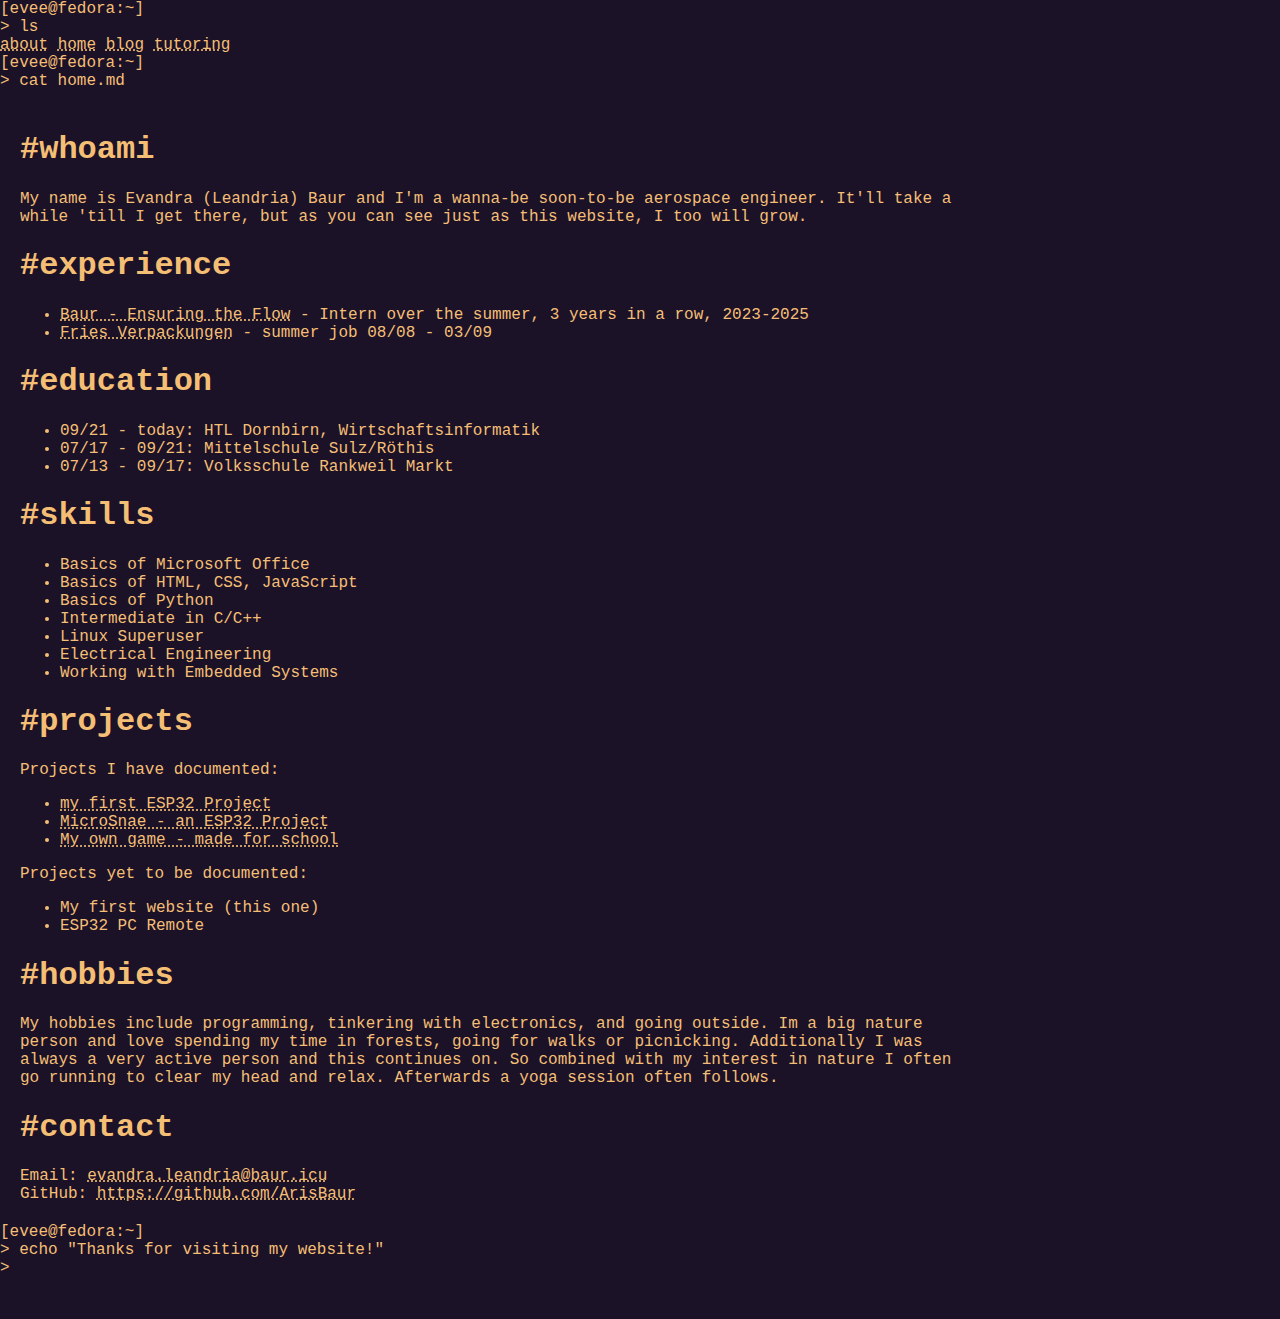
<file: index.html>
<!DOCTYPE html>
<html lang="en">

<head>
    <meta charset="UTF-8" />
    <meta name="viewport" content="width=device-width, initial-scale=1.0" />
    <title>baur.icu</title>
    <link rel="stylesheet" href="style.css" />
    <link rel="icon" href="static/favicon.ico" type="image/x-icon" />
</head>

<body>
    <header>
        <div class="prompt">
            <p>[evee@fedora:~]</p>
            <p><span class="pink">></span> ls</p>
        </div>
        <div id="files-overview">
            <a href="about.html">about</a>
            <a href="index.html">home</a>
            <a href="blog.html">blog</a>
            <a href="tutoring.html">tutoring</a>
        </div>
        <div class="prompt">
            <p>[evee@fedora:~]</p>
            <p><span class="pink">></span> cat home.md</p>
        </div>
    </header>

    <main>
        <h1>#whoami</h1>
        <p>
            My name is Evandra (Leandria) Baur and I'm a wanna-be soon-to-be
            aerospace engineer. It'll take a while 'till I get there, but as you
            can see just as this website, I too will grow.
        </p>

        <h1>#experience</h1>
        <ul>
            <li>
                <a href="https://www.baur.eu/en/home">Baur - Ensuring the Flow</a>
                - Intern over the summer, 3 years in a row, 2023-2025
            </li>
            <li>
                <a href="https://www.oeamtc.at/">Fries Verpackungen</a> - summer job 08/08 - 03/09
            </li>
        </ul>

        <h1>#education</h1>
        <ul>
            <li>09/21 - today: HTL Dornbirn, Wirtschaftsinformatik</li>
            <li>07/17 - 09/21: Mittelschule Sulz/Röthis</li>
            <li>07/13 - 09/17: Volksschule Rankweil Markt</li>
        </ul>


        <h1>#skills</h1>
        <ul>
            <li>Basics of Microsoft Office</li>
            <li>Basics of HTML, CSS, JavaScript</li>
            <li>Basics of Python</li>
            <li>Intermediate in C/C++</li>
            <li>Linux Superuser</li>
            <li>Electrical Engineering</li>
            <li>Working with Embedded Systems</li>
        </ul>

        <h1>#projects</h1>

        <p>Projects I have documented:</p>
        <ul>
            <li>
                <a href="https://youtu.be/zfVP24YL4eg?si=vnlVXwroCNGbEtuS">my first ESP32 Project</a>
            </li>
            <li>
                <a href="https://youtu.be/s1iLg3M2R88?si=S8r-aZ5fKmFtEOnv">MicroSnae - an ESP32 Project</a>
            </li>
            <li>
                <a href="https://github.com/ArisBaur/the-ol-switcheroo">My own game - made for school</a>
            </li>
        </ul>
        <p>Projects yet to be documented:</p>
        <ul>
            <li>My first website (this one)</li>
            <li>ESP32 PC Remote</li>
        </ul>

        <h1>#hobbies</h1>
        <p>
            My hobbies include programming, tinkering with electronics, and going outside.
            Im a big nature person and love spending my time in forests, going for walks or picnicking.
            Additionally I was always a very active person and this continues on.
            So combined with my interest in nature I often go running to clear my head and relax.
            Afterwards a yoga session often follows.
        </p>

        <h1>#contact</h1>
        <p>Email: <a href="mailto:leandro.baur@student.htldornbirn.at">evandra.leandria@baur.icu</a></p>
        <p>GitHub: <a href="https://github.com/ArisBaur">https://github.com/ArisBaur</a></p>

    </main>



    <footer>
        <div class="prompt">
            <p>[evee@fedora:~]</p>
            <p><span class="pink">></span> echo "Thanks for visiting my website!"</p>
            <p class="place-cursor"><span class="pink">></span></p>
        </div>
    </footer>

</body>

</html>
</file>
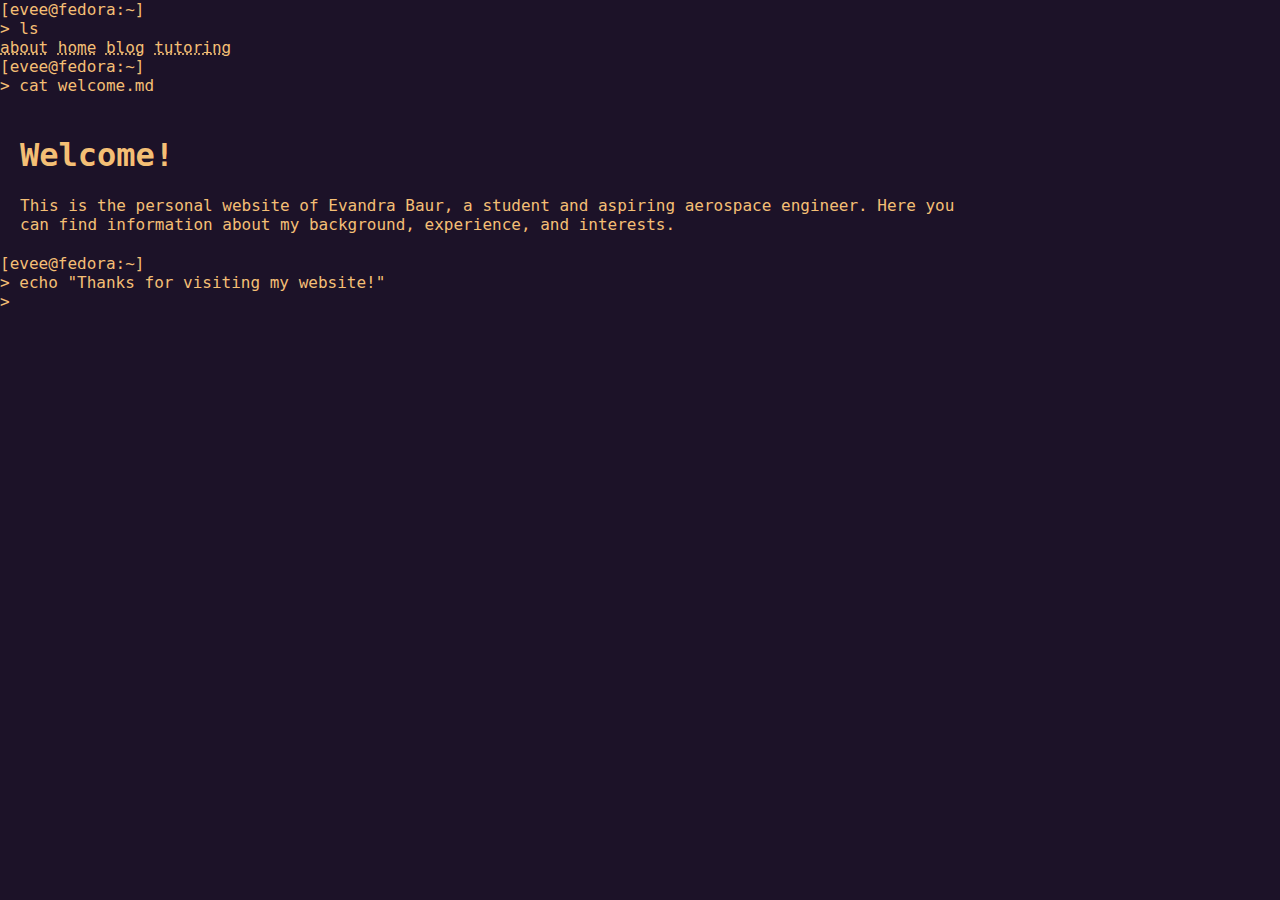
<file: about.html>
<!DOCTYPE html>
<html lang="en">

<head>
    <meta charset="UTF-8" />
    <meta name="viewport" content="width=device-width, initial-scale=1.0" />
    <title>baur.icu</title>
    <link rel="stylesheet" href="style.css" />
    <link rel="icon" href="static/favicon.ico" type="image/x-icon" />
</head>


<body>
    <header>
        <div class="prompt">
            <p>[evee@fedora:~]</p>
            <p><span class="pink">></span> ls</p>
        </div>
        <div id="files-overview">
            <a href="about.html">about</a>
            <a href="index.html">home</a>
            <a href="blog.html">blog</a>
            <a href="tutoring.html">tutoring</a>
        </div>
        <div class="prompt">
            <p>[evee@fedora:~]</p>
            <p><span class="pink">></span> cat welcome.md</p>
        </div>
    </header>

    <main>
        <h1>Welcome!</h1>
        <p>
            This is the personal website of Evandra Baur, a student and aspiring aerospace engineer.
            Here you can find information about my background, experience, and interests.
    </main>

    <footer>
        <div class="prompt">
            <p>[evee@fedora:~]</p>
            <p><span class="pink">></span> echo "Thanks for visiting my website!"</p>
            <p class="place-cursor"><span class="pink">></span></p>
        </div>
    </footer>
</body>
</file>
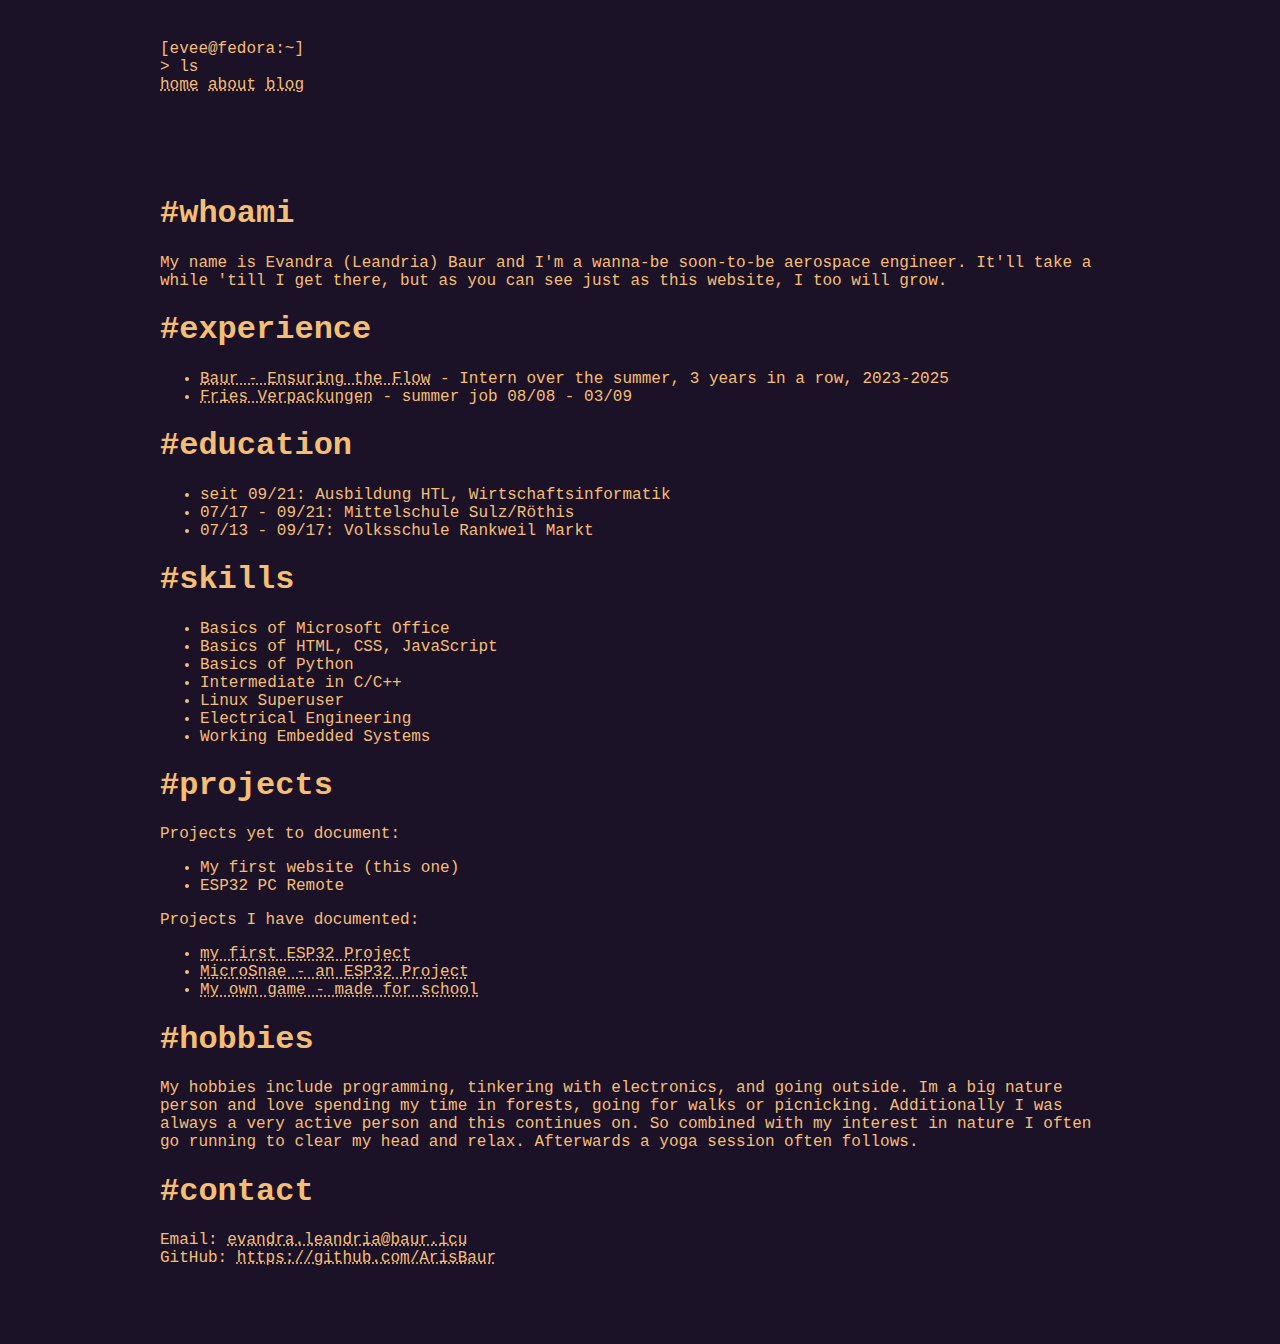
<file: about_me.html>
<!DOCTYPE html>
<html lang="en">

<head>
  <meta charset="UTF-8" />
  <meta name="viewport" content="width=device-width, initial-scale=1.0" />
  <title>baur.icu</title>
  <link rel="stylesheet" href="style.css" />
  <link rel="icon" href="static/favicon.ico" type="image/x-icon" />
</head>

<body>
  <header class="layout-container">
    <p class="prompt">[evee@fedora:~]</p>
    <p class="prompt">> ls</p>
    <div id="directories-overview">
      <a href="/">home</a>
      <a href="/about">about</a>
      <a href="/blog">blog</a>
    </div>
  </header>

  <main class="layout-container">
    <div id="whoami">
      <h1>#whoami</h1>
      <p>
        My name is Evandra (Leandria) Baur and I'm a wanna-be soon-to-be
        aerospace engineer. It'll take a while 'till I get there, but as you
        can see just as this website, I too will grow.
      </p>
    </div>

    <div id="experience">
      <h1>#experience</h1>
      <ul>
        <li>
          <a href="https://www.baur.eu/en/home">Baur - Ensuring the Flow</a>
          - Intern over the summer, 3 years in a row, 2023-2025
        </li>
        <li>
          <a href="https://www.oeamtc.at/">Fries Verpackungen</a> - summer job 08/08 - 03/09
        </li>
      </ul>
    </div>

    <div id="education">
      <h1>#education</h1>
      <p>
      <ul>
        <li>seit 09/21: Ausbildung HTL, Wirtschaftsinformatik</li>
        <li>07/17 - 09/21: Mittelschule Sulz/Röthis</li>
        <li>07/13 - 09/17: Volksschule Rankweil Markt</li>
      </ul>
      </p>
    </div>

    <div id="skills">
      <h1>#skills</h1>
      <p>
      <ul>
        <li>Basics of Microsoft Office</li>
        <li>Basics of HTML, CSS, JavaScript</li>
        <li>Basics of Python</li>
        <li>Intermediate in C/C++</li>
        <li>Linux Superuser</li>
        <li>Electrical Engineering</li>
        <li>Working Embedded Systems</li>
      </ul>
      </p>
    </div>

    <div id="projects">
      <h1>#projects</h1>
      
      <p>Projects yet to document:</p>
      <ul>
        <li>My first website (this one)</li>
        <li>ESP32 PC Remote</li>  
      </ul>
      <p>Projects I have documented:</p>
      <ul>
        <li>
          <a href="https://youtu.be/zfVP24YL4eg?si=vnlVXwroCNGbEtuS">my first ESP32 Project</a>
        </li>
        <li>
          <a href="https://youtu.be/s1iLg3M2R88?si=S8r-aZ5fKmFtEOnv">MicroSnae - an ESP32 Project</a>
        </li>
        <li>
          <a href="https://github.com/ArisBaur/the-ol-switcheroo">My own game - made for school</a>
        </li>
    </div>

    <div id="hobbies">
      <h1>#hobbies</h1>
      <p>
        My hobbies include programming, tinkering with electronics, and going outside.
        Im a big nature person and love spending my time in forests, going for walks or picnicking.
        Additionally I was always a very active person and this continues on.
        So combined with my interest in nature I often go running to clear my head and relax.
        Afterwards a yoga session often follows.
      </p>
    </div>

    <div id="contact">
      <h1>#contact</h1>
      <p>Email: <a href="mailto:evandra.leandria@baur.icu">evandra.leandria@baur.icu</a></p>
      <p>GitHub: <a href="https://github.com/ArisBaur">https://github.com/ArisBaur</a></p>
    </div>
  </main>

  <footer></footer>
</body>

</html>
</file>
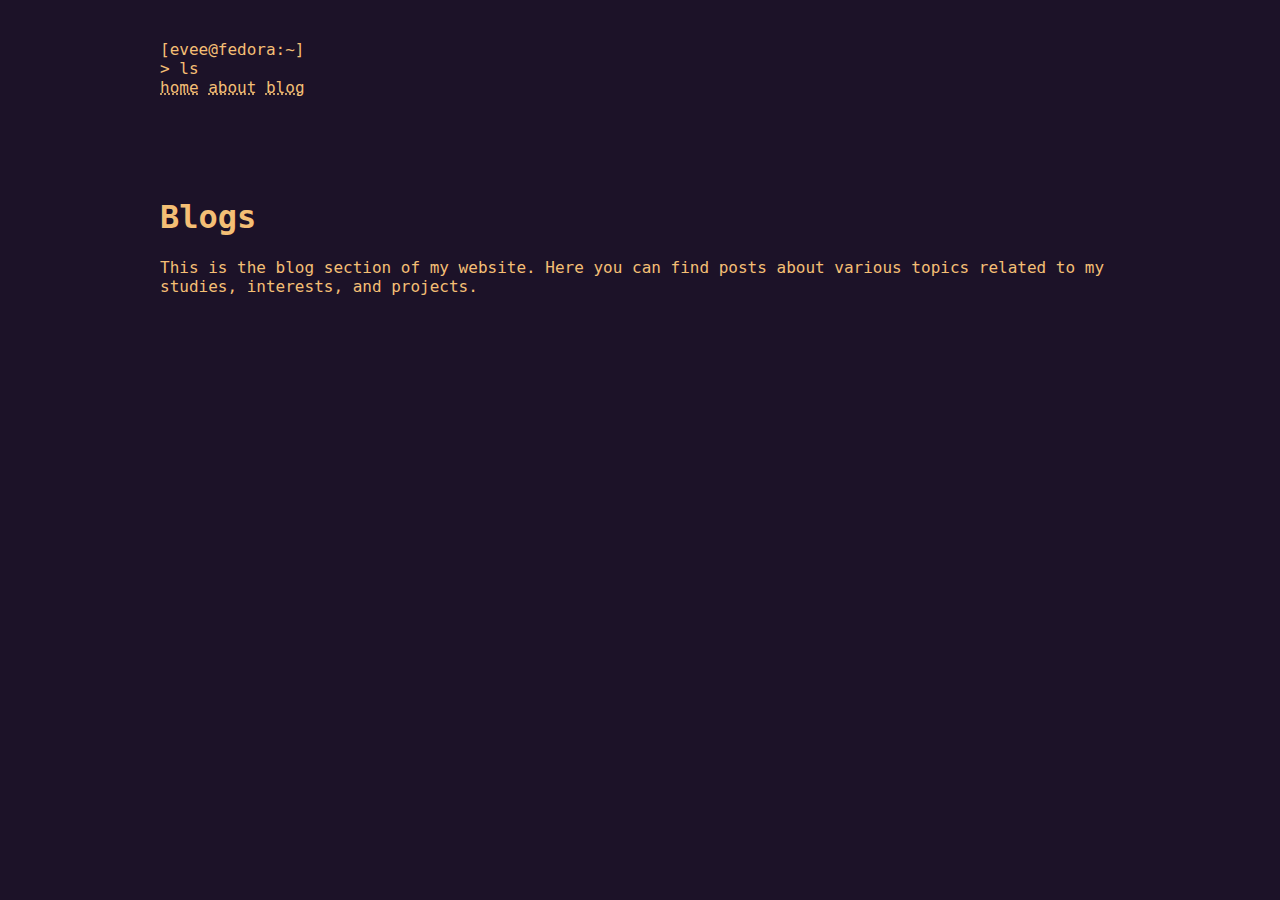
<file: blog.html>
<!DOCTYPE html>
<html lang="en">

<head>
    <meta charset="UTF-8" />
    <meta name="viewport" content="width=device-width, initial-scale=1.0" />
    <title>baur.icu</title>
    <link rel="stylesheet" href="style.css" />
    <link rel="icon" href="static/favicon.ico" type="image/x-icon" />
</head>

<body>
  <header class="layout-container">
    <p class="prompt">[evee@fedora:~]</p>
    <p class="prompt">> ls</p>
    <div id="directories-overview">
      <a href="/index.html">home</a>
      <a href="/about.html">about</a>
      <a href="/blog.html">blog</a>
    </div>
  </header>
    <main class="layout-container">
        <h1>Blogs</h1>
        <p>
            This is the blog section of my website. Here you can find posts about various topics related to my studies,
            interests, and projects.
        </p>
    </main>

</body>

</html>
</file>
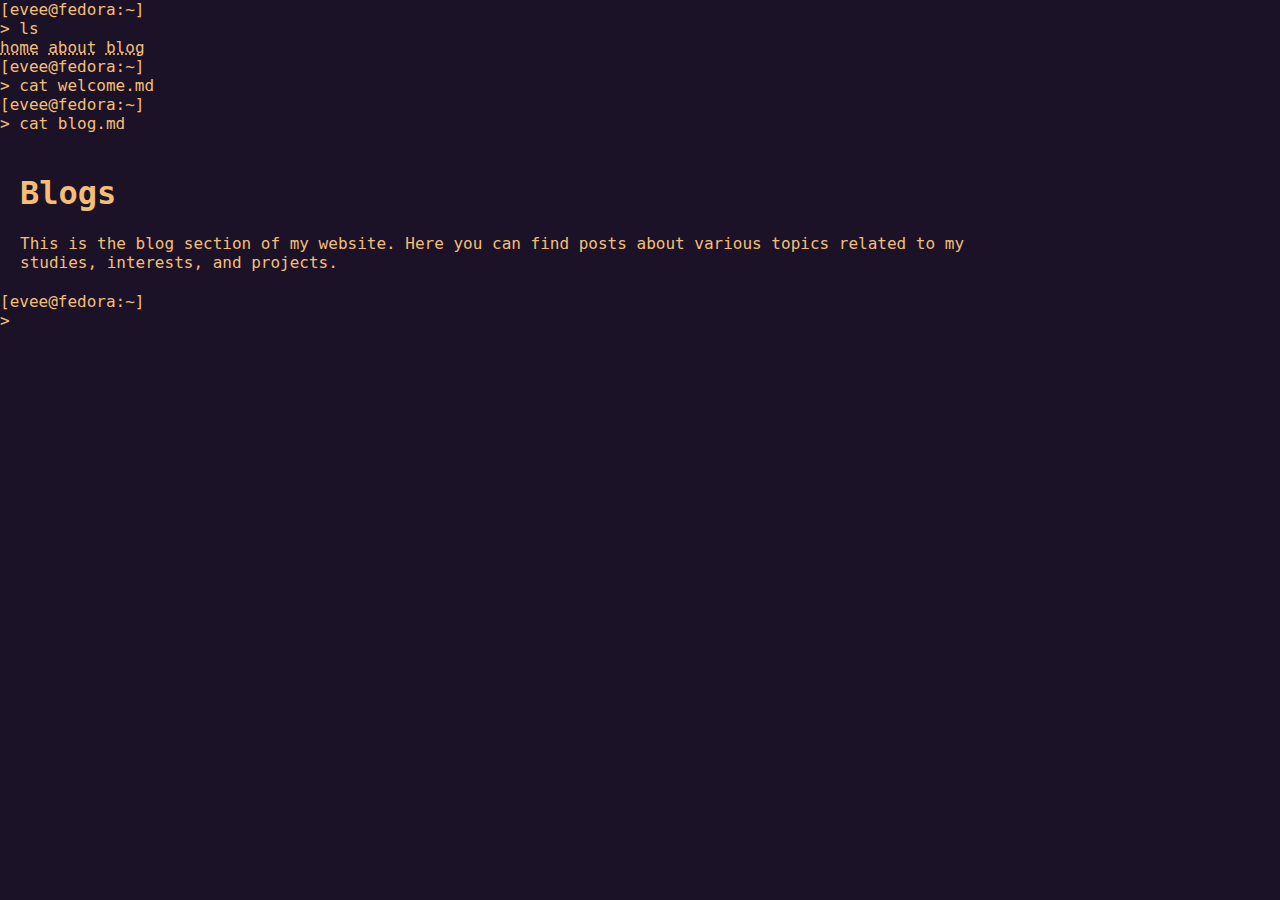
<file: blog_overview.html>
<!DOCTYPE html>
<html lang="en">

<head>
    <meta charset="UTF-8" />
    <meta name="viewport" content="width=device-width, initial-scale=1.0" />
    <title>baur.icu</title>
    <link rel="stylesheet" href="style.css" />
    <link rel="icon" href="static/favicon.ico" type="image/x-icon" />
</head>


<body>
    <header>
        <div class="prompt">
            <p>[evee@fedora:~]</p>
            <p><span class="pink">></span> ls</p>
        </div>
        <div id="directories-overview">
            <a href="/index.html">home</a>
            <a href="/about.html">about</a>
            <a href="/blog.html">blog</a>
        </div>
        <div class="prompt">
            <p>[evee@fedora:~]</p>
            <p><span class="pink">></span> cat welcome.md</p>
        </div>
        <div class="prompt">
            <p>[evee@fedora:~]</p>
            <p><span class="pink">></span> cat blog.md</p>
        </div>
    </header>

    <main>
        <h1>Blogs</h1>
        <p>
            This is the blog section of my website. Here you can find posts about various topics related to my studies,
            interests, and projects.
        </p>
    </main>

    <footer>
        <div class="prompt">
            <p class="prompt">[evee@fedora:~]</p>
            <p class="place-cursor"><span class="pink">></span></p>
        </div>
    </footer>
</body>
</file>
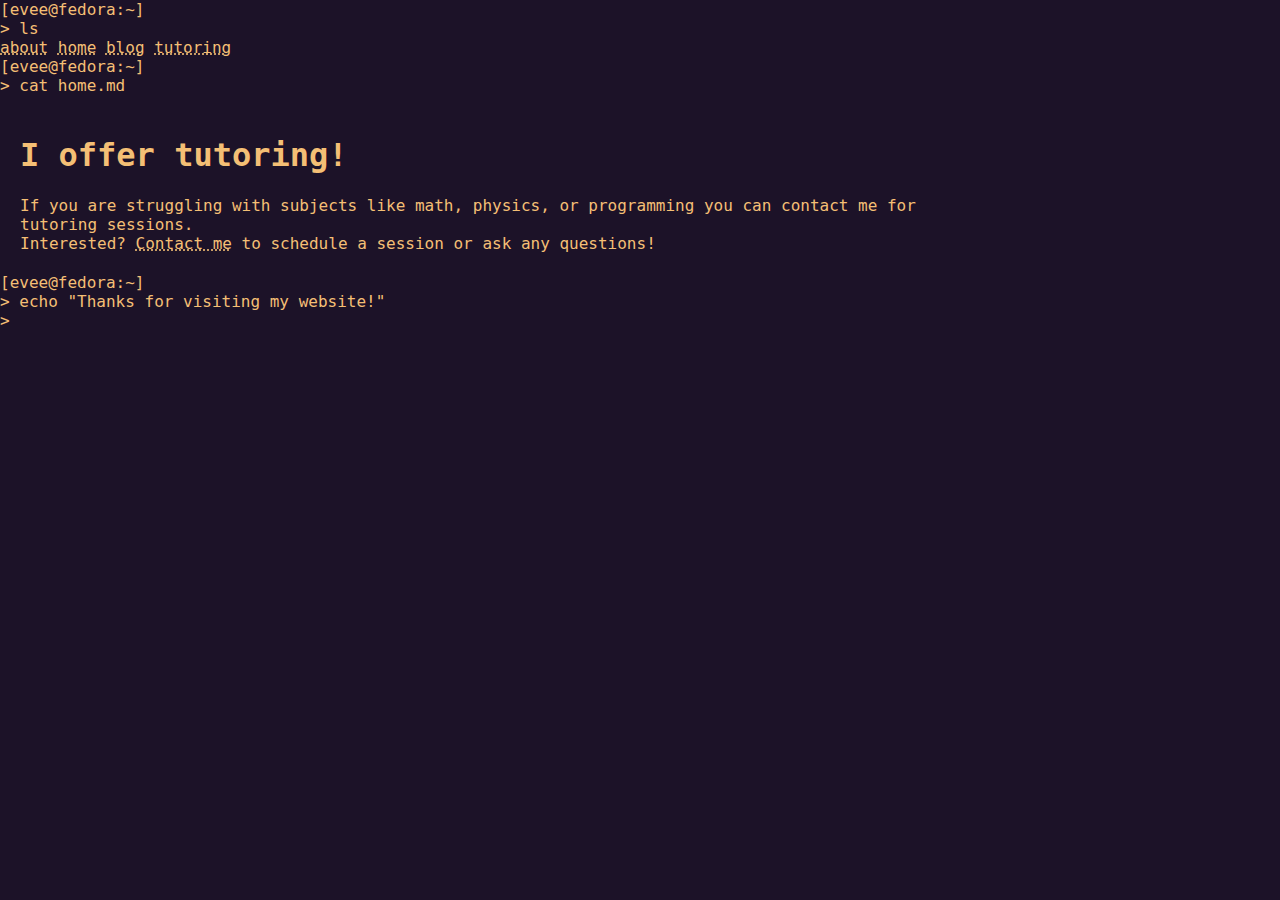
<file: tutoring.html>
<!DOCTYPE html>
<html lang="en">

<head>
    <meta charset="UTF-8" />
    <meta name="viewport" content="width=device-width, initial-scale=1.0" />
    <title>baur.icu</title>
    <link rel="stylesheet" href="style.css" />
    <link rel="icon" href="static/favicon.ico" type="image/x-icon" />
</head>

<body>
    <header>
        <div class="prompt">
            <p>[evee@fedora:~]</p>
            <p><span class="pink">></span> ls</p>
        </div>
        <div id="files-overview">
            <a href="about.html">about</a>
            <a href="index.html">home</a>
            <a href="blog.html">blog</a>
            <a href="tutoring.html">tutoring</a>
        </div>
        <div class="prompt">
            <p>[evee@fedora:~]</p>
            <p><span class="pink">></span> cat home.md</p>
        </div>
    </header>


    <main>
        <h1>I offer tutoring!</h1>
        <p>
            If you are struggling with subjects like math, physics, or programming you can contact me for tutoring
            sessions.
        </p>
        <p>
            Interested? <a href="mailto:contact@baur.icu">Contact me</a> to schedule a session or ask any questions!
        </p>


    </main>

    <footer>
        <div class="prompt">
            <p>[evee@fedora:~]</p>
            <p><span class="pink">></span> echo "Thanks for visiting my website!"</p>
            <p class="place-cursor"><span class="pink">></span></p>
        </div>
    </footer>

</body>

</html>
</file>
<file: style.css>
body {
    font-family: 'Fira Code', monospace;
    background-color: #1c1228;
    color: #f4bf75;
    margin: 0;
}

p, a {
    padding: 0px;
    margin: 0px;
    border: 0px;
    font-size: 1em;
}

a {
    color: #f4bf75;
    text-decoration: dotted underline;
}

main {
    width: 100%;
    max-width: 1000px;
    padding: 20px;
    box-sizing: border-box;
}

.layout-container {
  width: 100%;
  max-width: 1000px;
  margin: 0 auto;   
  padding: 40px 20px;
  box-sizing: border-box;
}
</file>
